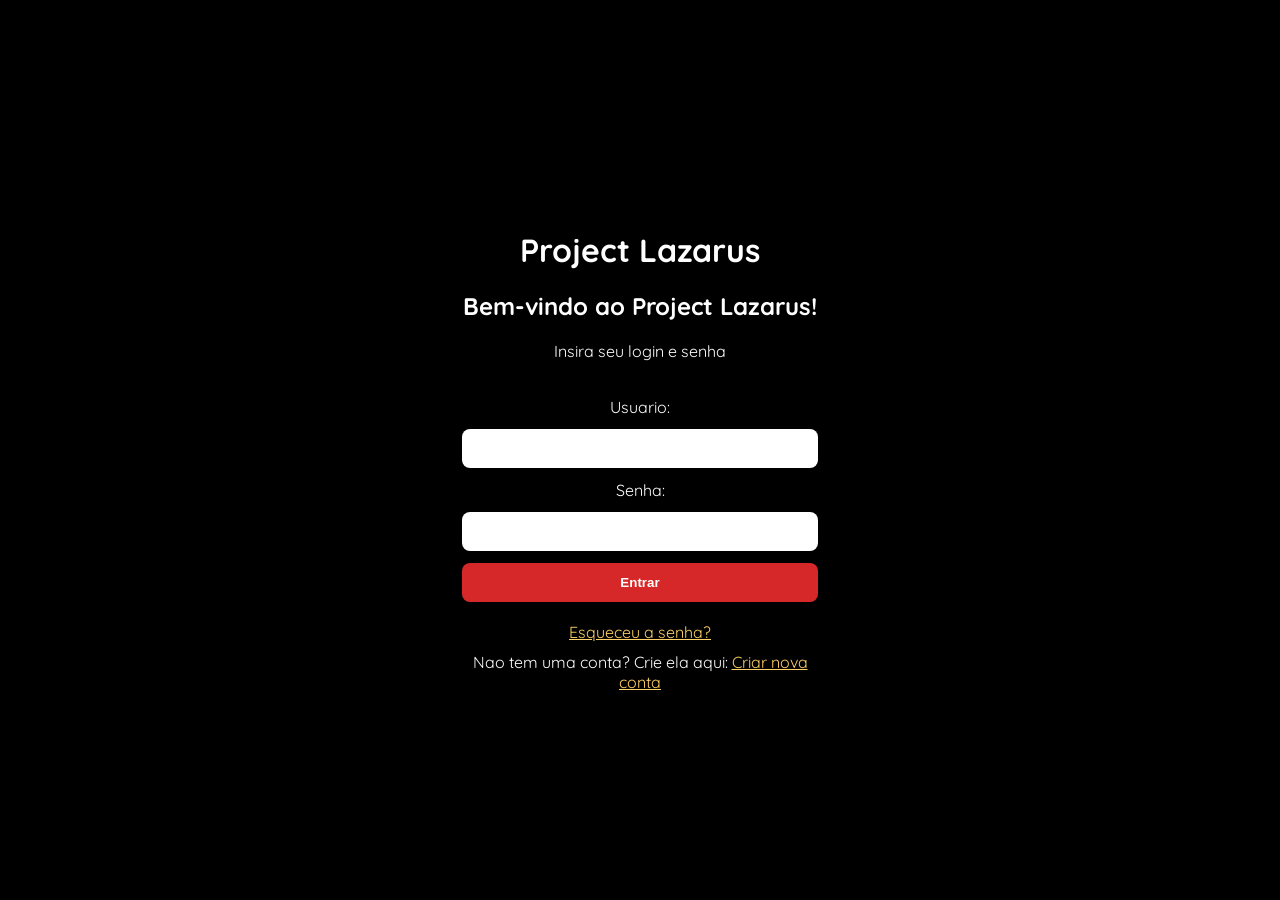
<file: Front/index.html>
<!DOCTYPE html>
<html lang="pt-BR">
<head>
    <meta charset="UTF-8">
    <meta name="viewport" content="width=device-width, initial-scale=1.0">
    <link rel="stylesheet" href="style.css">
    <title>L.I.E Login</title>
</head>
<body>
    <main class="card">
        <div class="introducao">
            <h1>Project Lazarus</h1>
            <h2>Bem-vindo ao Project Lazarus!</h2>
            <p>Insira seu login e senha</p>
        </div>
        <div class="formulario">
            <form action="" method="post">
                <label for="usuario">Usuario:</label>
                <input type="text" id="usuario" name="usuario" required>
                <label for="senha">Senha:</label>
                <input type="password" id="senha" name="senha" required>
                <button type="submit">Entrar</button>
            </form>
        </div>
        <div class="links">
            <ul>
                <li><a href="#">Esqueceu a senha?</a></li>
                <li>Nao tem uma conta? Crie ela aqui: <a href="#">Criar nova conta</a></li>
            </ul>
        </div>
    </main>
</body>
</html>
</file>
<file: Front/style.css>
@import url('https://fonts.googleapis.com/css2?family=Quicksand:wght@300..700&display=swap');

* {
    box-sizing: border-box;
}

body {
    background-image: url('https://www.startpage.com/av/proxy-image?piurl=https%3A%2F%2Fwallpapercave.com%2Fwp%2Fwp3774913.jpg&sp=1775739211T5e8df1bea93187d5936388ea60ca6cefe211460ab20efc2a5690577b55a32eb1');
    background-color: black;
    background-size: cover;
    background-position: center;
    background-attachment: fixed;
    font-family: "Quicksand", sans-serif;
    color: white;
    margin: 0;
    min-height: 100vh;
    display: flex;
    justify-content: center;
    align-items: center;
    padding: 24px;
}

.card {
    width: min(100%, 420px);
    padding: 32px;
    background-color: rgba(0, 0, 0, 0.65);
    border-radius: 16px;
    display: flex;
    flex-direction: column;
    justify-content: center;
    align-items: center;
    gap: 20px;
    text-align: center;
}

.formulario {
    width: 100%;
}

.formulario form {
    display: flex;
    flex-direction: column;
    gap: 12px;
}

.formulario input,
.formulario button {
    width: 100%;
    padding: 12px;
    border: none;
    border-radius: 8px;
}

.formulario button {
    background-color: #d62828;
    color: white;
    font-weight: 700;
    cursor: pointer;
}

.links ul {
    list-style: none;
    padding: 0;
    margin: 0;
    display: flex;
    flex-direction: column;
    gap: 10px;
}

.links a {
    color: #ffd166;
}
</file>
